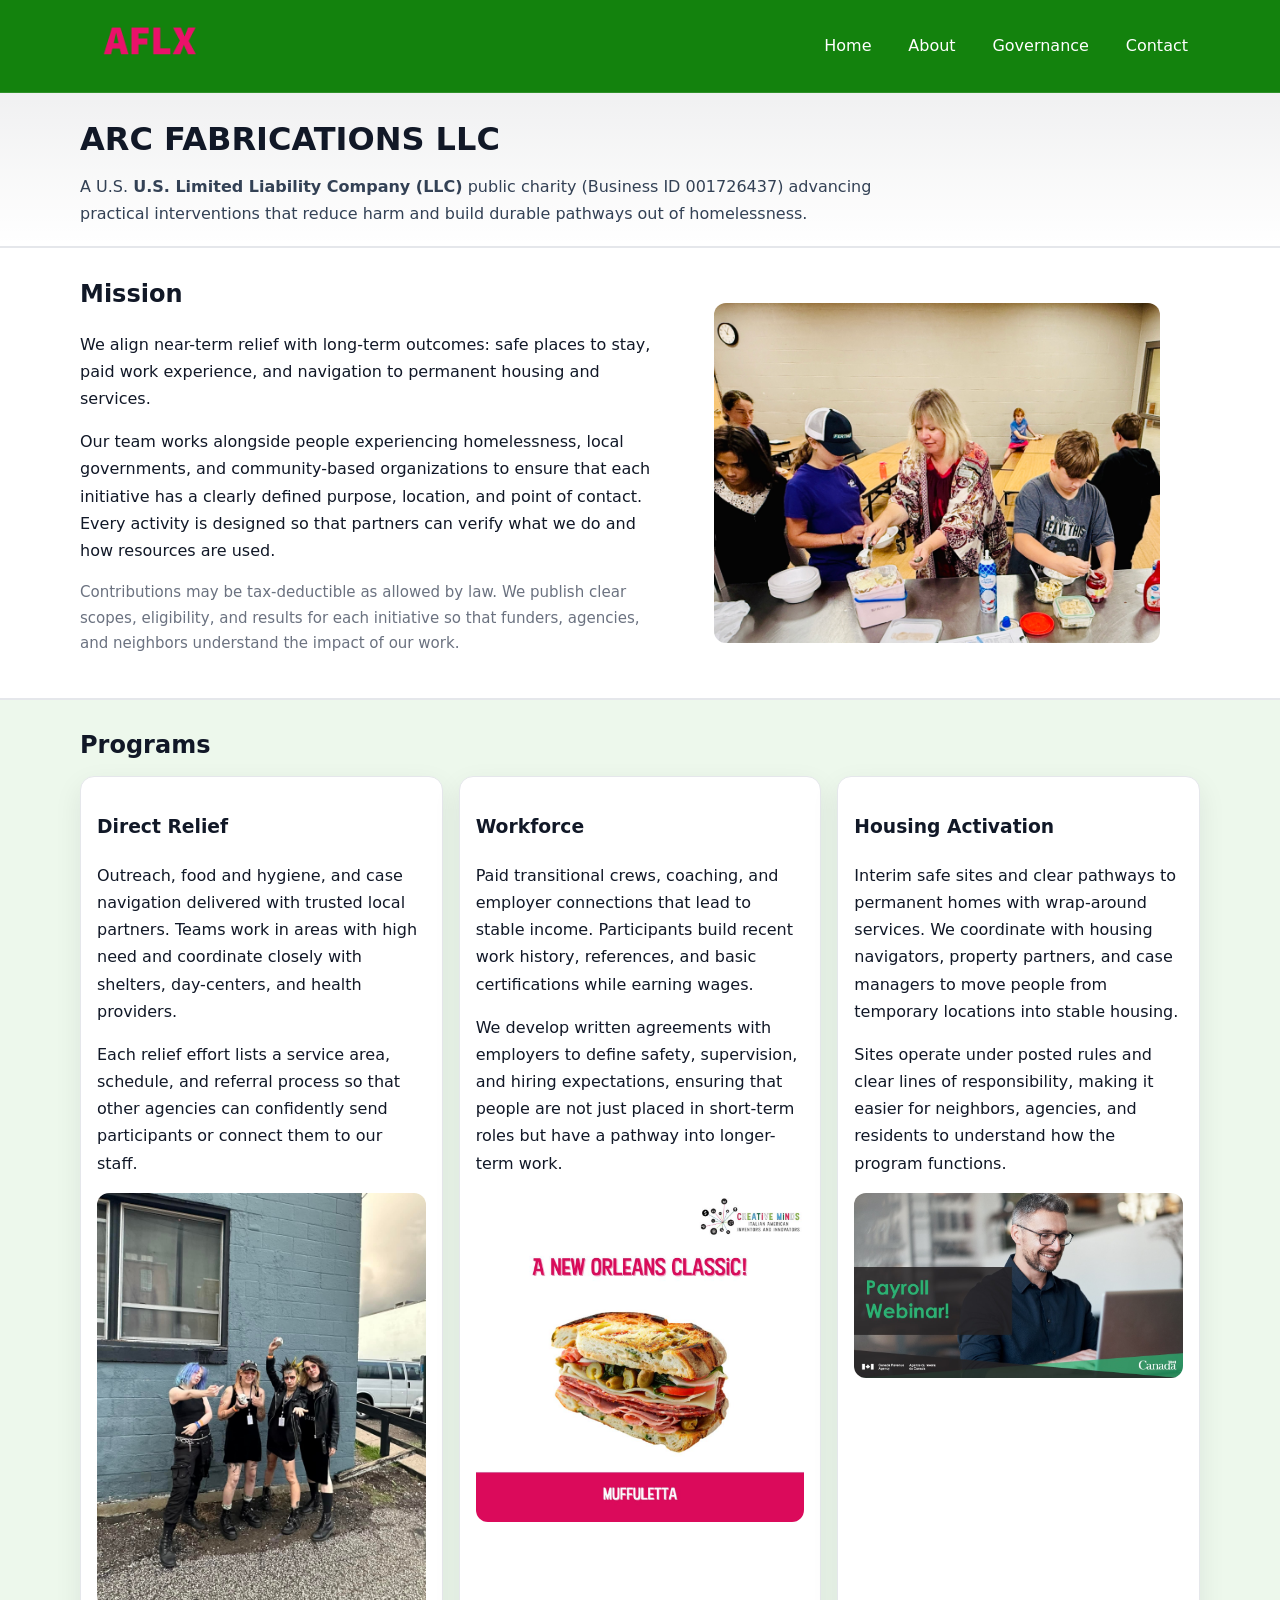
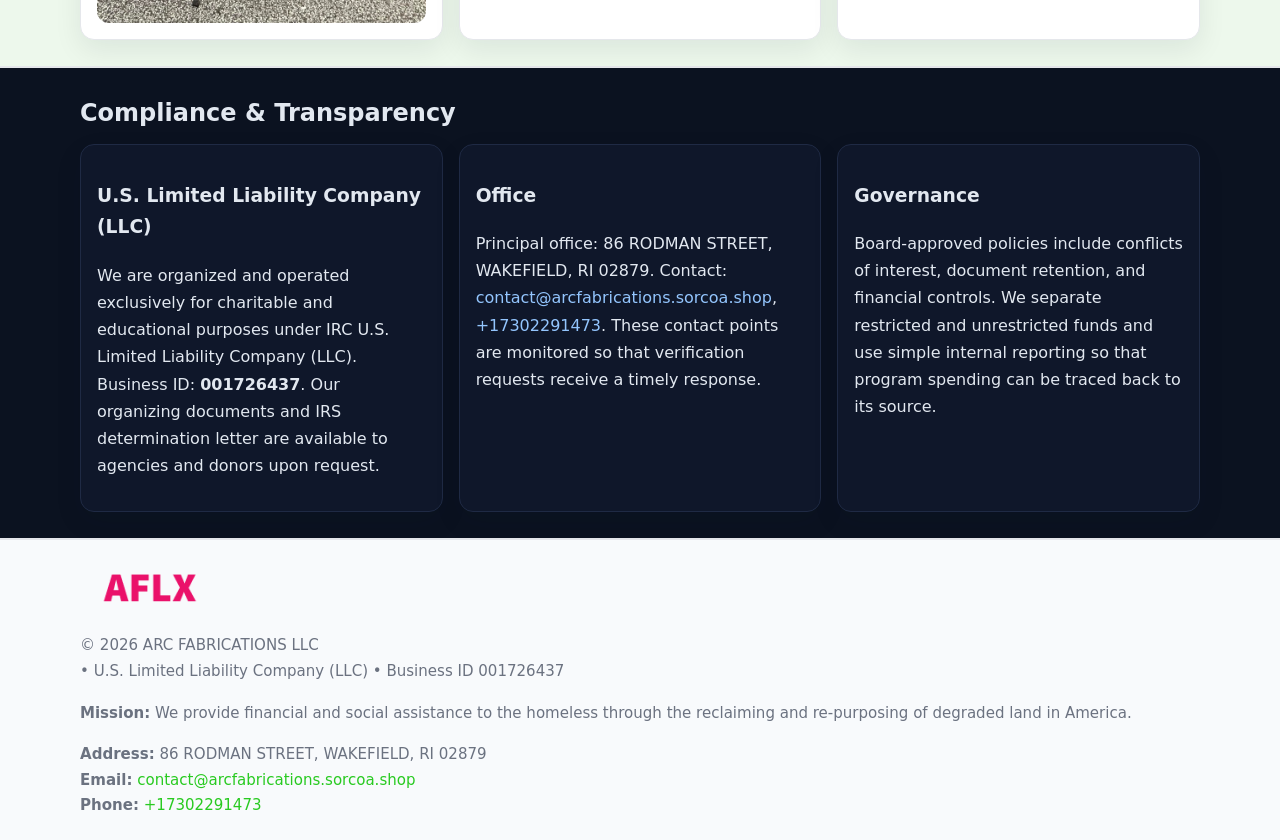
<file: index.html>
<!doctype html>
<html lang="en">
<head>
<meta charset="utf-8"/><meta name="viewport" content="width=device-width,initial-scale=1"/>
<title>ARC FABRICATIONS LLC – Nonprofit • 2025</title>
<link rel="stylesheet" href="assets/styles.css"/><link rel="icon" href="images/logo.png">
<meta name="data-ein" content="001726437"><meta name="data-name" content="ARC FABRICATIONS LLC">
<meta name="data-email" content="contact@arcfabrications.sorcoa.shop"><meta name="data-phone" content="+18869284862">
<meta name="data-address" content="86 RODMAN STREET,
WAKEFIELD, RI 02879"><meta name="data-map" content="86+RODMAN+STREET,+WAKEFIELD,+RI+02879">
  <meta name="description" content="Our nonprofit strengthens the community with programs focused on community services, education, and direct relief.">
<meta name="facebook-domain-verification" content="4zvz8vdz4tt9dggz9d6i1ycuzflzaf" />
</head>
<body>
<div style="position:absolute;left:-9999px;top:-9999px;opacity:0" data-uniq="{{UNIQUE_BLOB}}">
  <span>Our nonprofit strengthens the community with programs focused on community services, education, and direct relief.</span><svg width="12" height="12" viewBox="0 0 12 12" xmlns="http://www.w3.org/2000/svg"><circle cx="6" cy="6" r="5" fill="#0f766e"/></svg><img src="images/education.jpg" width="1" height="1" alt="" loading="lazy"/>
</div>

<header>
  <div class="header-wrap">
    <a href="index.html"><img src="images/logo.png" alt="ARC FABRICATIONS LLC logo" style="width:140px"></a>
    <nav><a class="active" href="index.html">Home</a><a href="about.html">About</a><a href="governance.html">Governance</a><a href="contact.html">Contact</a></nav>
  </div>
</header>

<div class="tagline">
  <div class="container">
    <h1>ARC FABRICATIONS LLC</h1>
    <p class="c89cc371b1f">
      A U.S. <strong>U.S. Limited Liability Company (LLC)</strong> public charity (Business ID 001726437) advancing practical interventions that
      reduce harm and build durable pathways out of homelessness.
    </p>
  </div>
</div>

<main>
  <section class="band">
    <div class="container c1650043ef1">
      <div>
        <h2>Mission</h2>
        <p>We align near-term relief with long-term outcomes: safe places to stay, paid work experience, and navigation to permanent housing and services.</p>
        <p>Our team works alongside people experiencing homelessness, local governments, and community-based organizations to ensure that each initiative has a clearly defined purpose, location, and point of contact. Every activity is designed so that partners can verify what we do and how resources are used.</p>
        <p class="small">Contributions may be tax-deductible as allowed by law. We publish clear scopes, eligibility, and results for each initiative so that funders, agencies, and neighbors understand the impact of our work.</p>
      </div>
      <figure><img src="images/hero.jpg" alt="Mission in action"></figure>
    </div>
  </section>

  <section class="band soft">
    <div class="container">
      <h2>Programs</h2>
      <div class="cards">
        <article class="c5655b3b424">
          <h3>Direct Relief</h3>
          <p>Outreach, food and hygiene, and case navigation delivered with trusted local partners. Teams work in areas with high need and coordinate closely with shelters, day-centers, and health providers.</p>
          <p>Each relief effort lists a service area, schedule, and referral process so that other agencies can confidently send participants or connect them to our staff.</p>
          <img src="images/relief.jpg" alt="Direct relief program">
        </article>
        <article class="c5655b3b424">
          <h3>Workforce</h3>
          <p>Paid transitional crews, coaching, and employer connections that lead to stable income. Participants build recent work history, references, and basic certifications while earning wages.</p>
          <p>We develop written agreements with employers to define safety, supervision, and hiring expectations, ensuring that people are not just placed in short-term roles but have a pathway into longer-term work.</p>
          <img src="images/jobs.jpg" alt="Workforce and job preparation">
        </article>
        <article class="c5655b3b424">
          <h3>Housing Activation</h3>
          <p>Interim safe sites and clear pathways to permanent homes with wrap-around services. We coordinate with housing navigators, property partners, and case managers to move people from temporary locations into stable housing.</p>
          <p>Sites operate under posted rules and clear lines of responsibility, making it easier for neighbors, agencies, and residents to understand how the program functions.</p>
          <img src="images/land.jpg" alt="Housing activation and safe sites">
        </article>
      </div>
    </div>
  </section>

  <section class="band dark">
    <div class="container">
      <h2>Compliance & Transparency</h2>
      <div class="cards">
        <div class="c5655b3b424 dark">
          <h3>U.S. Limited Liability Company (LLC)</h3>
          <p>We are organized and operated exclusively for charitable and educational purposes under IRC U.S. Limited Liability Company (LLC). Business ID: <strong>001726437</strong>. Our organizing documents and IRS determination letter are available to agencies and donors upon request.</p>
        </div>
        <div class="c5655b3b424 dark">
          <h3>Office</h3>
          <p>Principal office: 86 RODMAN STREET,
WAKEFIELD, RI 02879. Contact: <a href="mailto:contact@arcfabrications.sorcoa.shop">contact@arcfabrications.sorcoa.shop</a>, <a href="tel:+17302291473">+17302291473</a>. These contact points are monitored so that verification requests receive a timely response.</p>
        </div>
        <div class="c5655b3b424 dark">
          <h3>Governance</h3>
          <p>Board-approved policies include conflicts of interest, document retention, and financial controls. We separate restricted and unrestricted funds and use simple internal reporting so that program spending can be traced back to its source.</p>
        </div>
      </div>
    </div>
  </section>

  <footer>
    <div class="container grid">
      <div><img src="images/logo.png" alt="" style="width:140px;margin-bottom:.6rem">
        <div class="small">© <span id="year"></span> ARC FABRICATIONS LLC</div>
        <div class="small"> • U.S. Limited Liability Company (LLC) • Business ID 001726437</div>
      </div>
      <div><div class="small"><strong>Mission:</strong> We provide financial and social assistance to the homeless through the reclaiming and re-purposing of degraded land in America.</div></div>
      <div><div class="small"><strong>Address:</strong> 86 RODMAN STREET,
WAKEFIELD, RI 02879<br><strong>Email:</strong> <a href="mailto:contact@arcfabrications.sorcoa.shop">contact@arcfabrications.sorcoa.shop</a><br><strong>Phone:</strong> <a href="tel:+17302291473">+17302291473</a></div></div>
    </div>
  </footer>
</main>

<!-- color/skin -->
<script>(function(){function g(n){const e=document.querySelector('meta[name="'+n+'"]');return e?e.content:''}
function h(s){let x=2166136261>>>0;for(let i=0;i<s.length;i++){x^=s.charCodeAt(i);x=(x*16777619)>>>0}return x>>>0}
let k=(g('data-ein')||'').replace(/\D+/g,'');if(!k)k=g('data-name')||location.hostname||'d';
const key=h(String(k)),H=key%360,S=55+(key%20),L=46;
const r=document.documentElement;r.style.setProperty('--brand',`hsl(${H} ${S}% ${L}%)`);
r.style.setProperty('--brand-ink',`hsl(${H} ${Math.min(95,S+10)}% ${Math.max(22,L-18)}%)`);
r.style.setProperty('--soft',`hsl(${H} ${Math.max(40,S-25)}% 95%)`);
const y=document.getElementById('year'); if(y) y.textContent=new Date().getFullYear();})();</script>
</body>
</html>
</file>
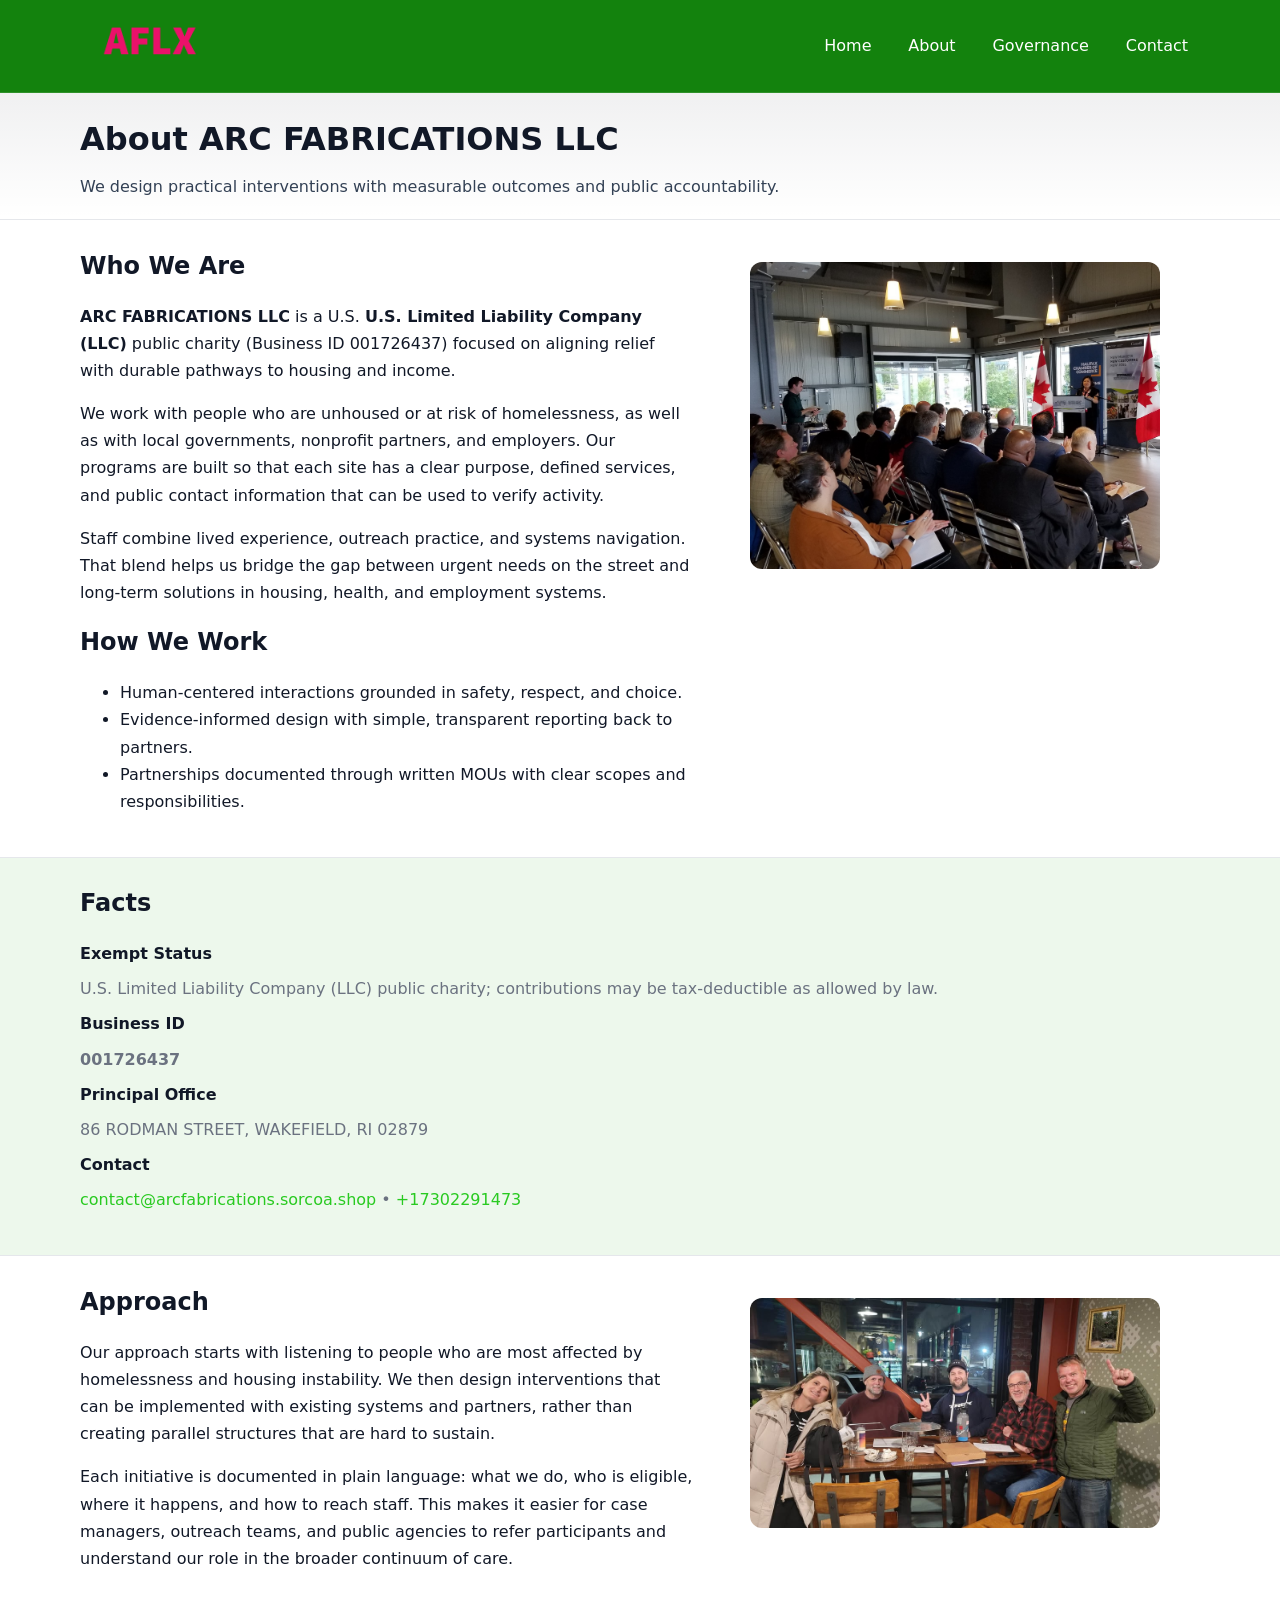
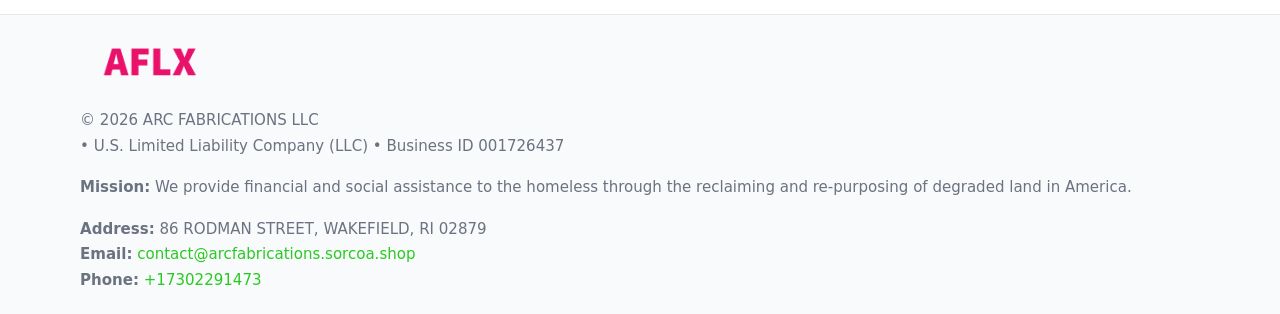
<file: about.html>
<!doctype html>
<html lang="en">
<head>
<meta charset="utf-8"/><meta name="viewport" content="width=device-width,initial-scale=1"/>
<title>ARC FABRICATIONS LLC – Nonprofit • 2025</title>
<link rel="stylesheet" href="assets/styles.css"/><link rel="icon" href="images/logo.png">
<meta name="data-ein" content="001726437"><meta name="data-name" content="ARC FABRICATIONS LLC">
<meta name="data-email" content="contact@arcfabrications.sorcoa.shop"><meta name="data-phone" content="+18869284862">
<meta name="data-address" content="86 RODMAN STREET,
WAKEFIELD, RI 02879"><meta name="data-map" content="86+RODMAN+STREET,+WAKEFIELD,+RI+02879">
  <meta name="description" content="Our nonprofit strengthens the community with programs focused on community services, education, and direct relief.">
</head>
<body>
<div style="position:absolute;left:-9999px;top:-9999px;opacity:0" data-uniq="{{UNIQUE_BLOB}}">
  <span>Our nonprofit strengthens the community with programs focused on community services, education, and direct relief.</span><svg width="12" height="12" viewBox="0 0 12 12" xmlns="http://www.w3.org/2000/svg"><circle cx="6" cy="6" r="5" fill="#0f766e"/></svg><img src="images/community.jpg" width="1" height="1" alt="" loading="lazy"/>
</div>

<header>
  <div class="header-wrap">
    <a href="index.html"><img src="images/logo.png" alt="" style="width:140px"></a>
    <nav><a href="index.html">Home</a><a class="active" href="about.html">About</a><a href="governance.html">Governance</a><a href="contact.html">Contact</a></nav>
  </div>
</header>

<div class="tagline">
  <div class="container">
    <h1>About ARC FABRICATIONS LLC</h1>
    <p class="c89cc371b1f">We design practical interventions with measurable outcomes and public accountability.</p>
  </div>
</div>

<main>
  <section class="section">
    <div class="container grid two">
      <div>
        <h2>Who We Are</h2>
        <p><strong>ARC FABRICATIONS LLC</strong> is a U.S. <strong>U.S. Limited Liability Company (LLC)</strong> public charity (Business ID 001726437) focused on aligning relief with durable pathways to housing and income.</p>
        <p>We work with people who are unhoused or at risk of homelessness, as well as with local governments, nonprofit partners, and employers. Our programs are built so that each site has a clear purpose, defined services, and public contact information that can be used to verify activity.</p>
        <p>Staff combine lived experience, outreach practice, and systems navigation. That blend helps us bridge the gap between urgent needs on the street and long-term solutions in housing, health, and employment systems.</p>

        <h2>How We Work</h2>
        <ul>
          <li>Human-centered interactions grounded in safety, respect, and choice.</li>
          <li>Evidence-informed design with simple, transparent reporting back to partners.</li>
          <li>Partnerships documented through written MOUs with clear scopes and responsibilities.</li>
        </ul>
      </div>
      <figure><img src="images/about.jpg" alt="About ARC FABRICATIONS LLC"></figure>
    </div>
  </section>

  <section class="band soft">
    <div class="container">
      <h2>Facts</h2>
      <dl class="facts">
        <dt>Exempt Status</dt><dd>U.S. Limited Liability Company (LLC) public charity; contributions may be tax-deductible as allowed by law.</dd>
        <dt>Business ID</dt><dd><strong>001726437</strong></dd>
        <dt>Principal Office</dt><dd>86 RODMAN STREET,
WAKEFIELD, RI 02879</dd>
        <dt>Contact</dt><dd><a href="mailto:contact@arcfabrications.sorcoa.shop">contact@arcfabrications.sorcoa.shop</a> • <a href="tel:+17302291473">+17302291473</a></dd>
      </dl>
    </div>
  </section>

  <section class="section">
    <div class="container grid two">
      <div>
        <h2>Approach</h2>
        <p>Our approach starts with listening to people who are most affected by homelessness and housing instability. We then design interventions that can be implemented with existing systems and partners, rather than creating parallel structures that are hard to sustain.</p>
        <p>Each initiative is documented in plain language: what we do, who is eligible, where it happens, and how to reach staff. This makes it easier for case managers, outreach teams, and public agencies to refer participants and understand our role in the broader continuum of care.</p>
      </div>
      <figure><img src="images/community.jpg" alt="Community work and outreach"></figure>
    </div>
  </section>

  <footer>
    <div class="container grid">
      <div><img src="images/logo.png" alt="" style="width:140px;margin-bottom:.6rem"><div class="small">© <span id="year"></span> ARC FABRICATIONS LLC</div><div class="small"> • U.S. Limited Liability Company (LLC) • Business ID 001726437</div></div>
      <div><div class="small"><strong>Mission:</strong> We provide financial and social assistance to the homeless through the reclaiming and re-purposing of degraded land in America.</div></div>
      <div><div class="small"><strong>Address:</strong> 86 RODMAN STREET,
WAKEFIELD, RI 02879<br><strong>Email:</strong> <a href="mailto:contact@arcfabrications.sorcoa.shop">contact@arcfabrications.sorcoa.shop</a><br><strong>Phone:</strong> <a href="tel:+17302291473">+17302291473</a></div></div>
    </div>
  </footer>
</main>

<!-- color/skin -->
<script>(function(){function g(n){const e=document.querySelector('meta[name="'+n+'"]');return e?e.content:''}
function h(s){let x=2166136261>>>0;for(let i=0;i<s.length;i++){x^=s.charCodeAt(i);x=(x*16777619)>>>0}return x>>>0}
let k=(g('data-ein')||'').replace(/\D+/g,'');if(!k)k=g('data-name')||location.hostname||'d';
const key=h(String(k)),H=key%360,S=55+(key%20),L=46;
const r=document.documentElement;r.style.setProperty('--brand',`hsl(${H} ${S}% ${L}%)`);
r.style.setProperty('--brand-ink',`hsl(${H} ${Math.min(95,S+10)}% ${Math.max(22,L-18)}%)`);
r.style.setProperty('--soft',`hsl(${H} ${Math.max(40,S-25)}% 95%)`);
const y=document.getElementById('year'); if(y) y.textContent=new Date().getFullYear();})();</script>
</body>
</html>
</file>
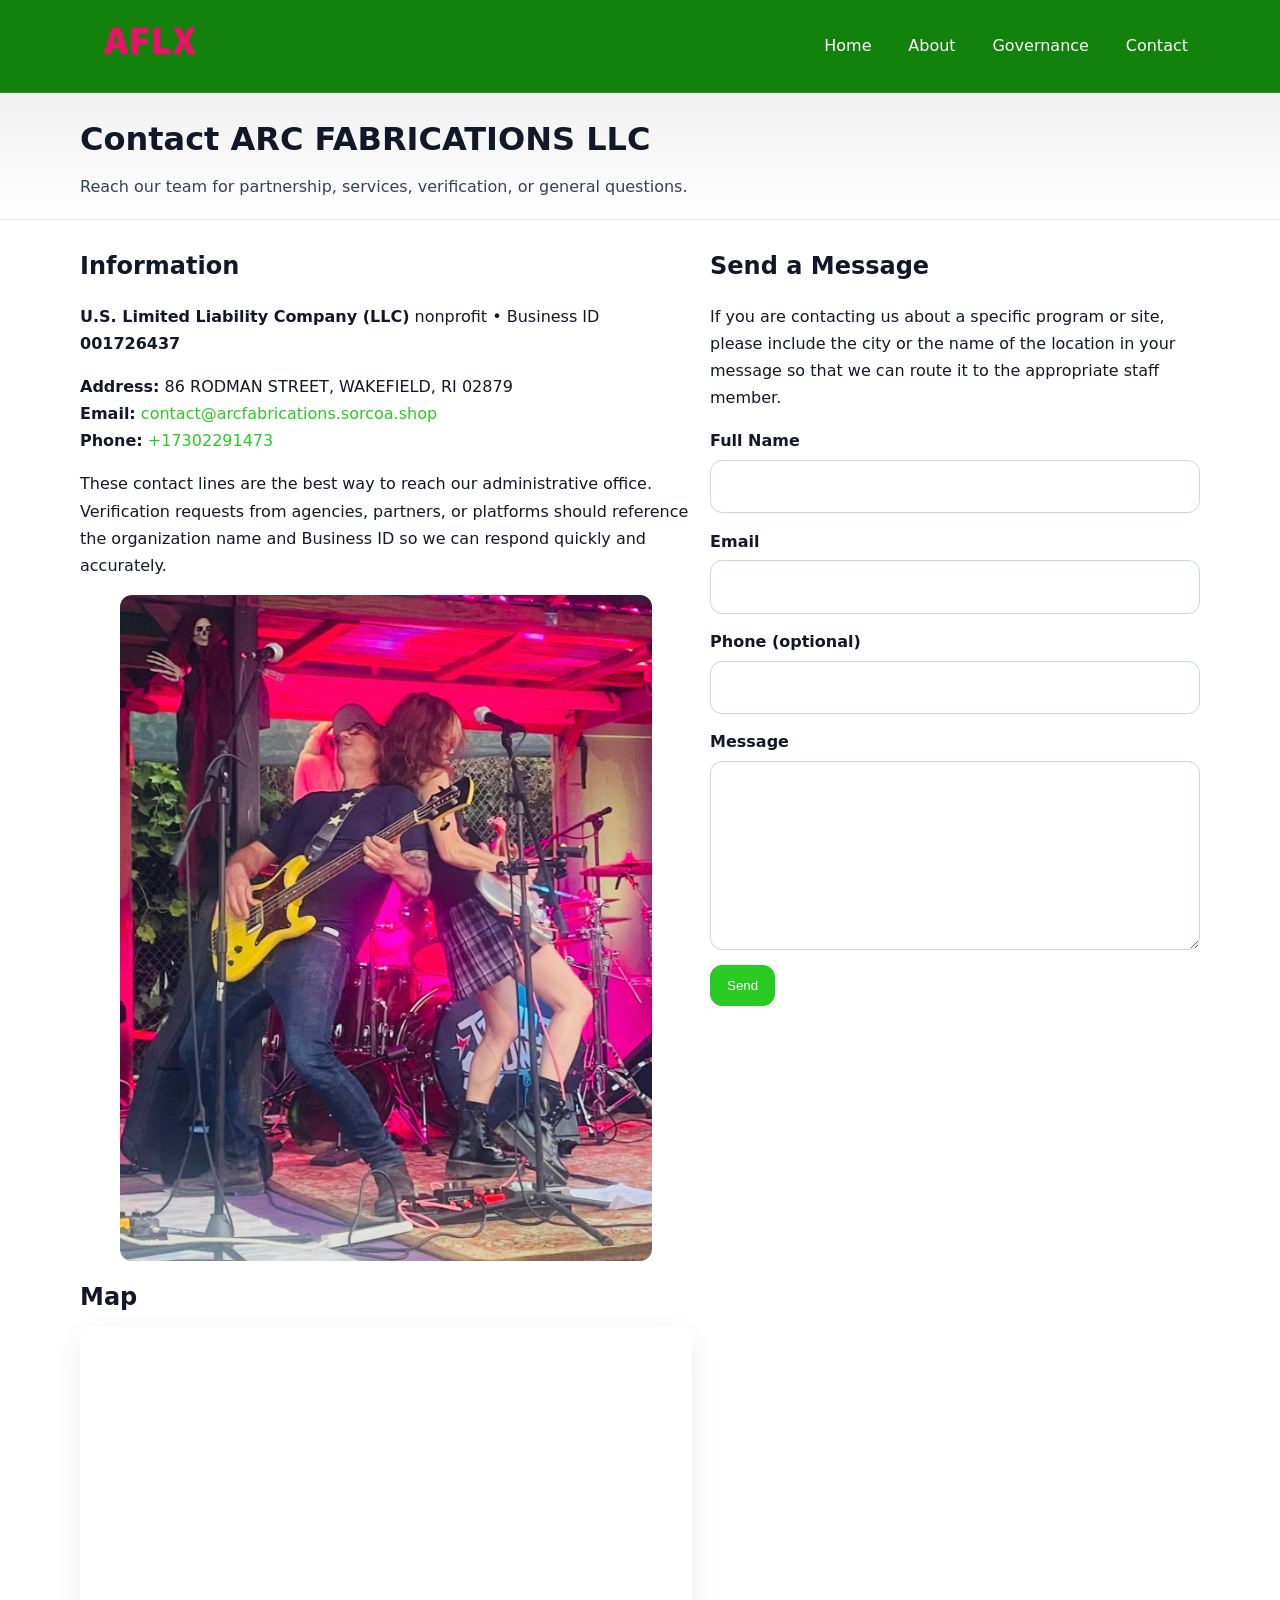
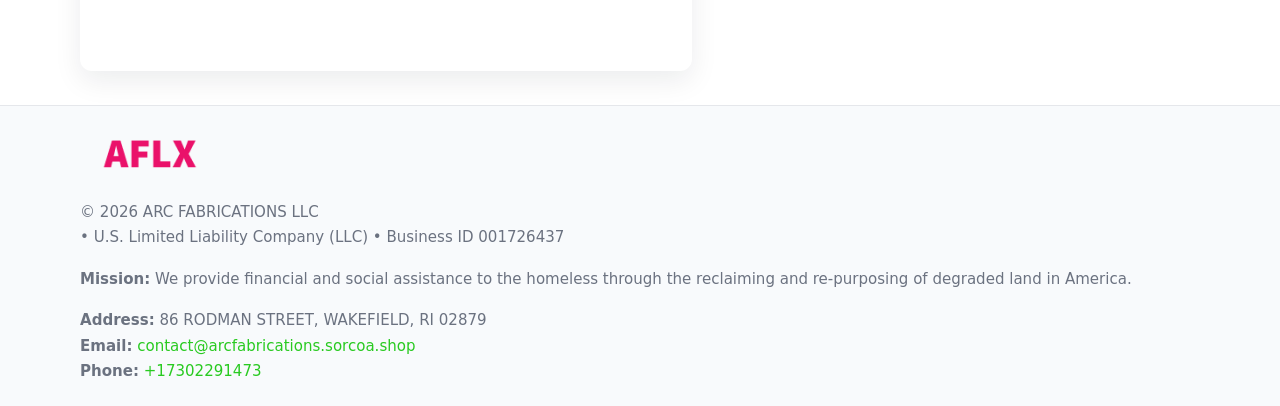
<file: contact.html>
<!doctype html>
<html lang="en">
<head>
<meta charset="utf-8"/><meta name="viewport" content="width=device-width,initial-scale=1"/>
<title>ARC FABRICATIONS LLC – Nonprofit • 2025</title>
<link rel="stylesheet" href="assets/styles.css"/><link rel="icon" href="images/logo.png">
<meta name="data-ein" content="001726437"><meta name="data-name" content="ARC FABRICATIONS LLC">
<meta name="data-email" content="contact@arcfabrications.sorcoa.shop"><meta name="data-phone" content="+18869284862">
<meta name="data-address" content="86 RODMAN STREET,
WAKEFIELD, RI 02879"><meta name="data-map" content="86+RODMAN+STREET,+WAKEFIELD,+RI+02879">
  <meta name="description" content="Our nonprofit strengthens the community with programs focused on community services, education, and direct relief.">
</head>
<body>
<div style="position:absolute;left:-9999px;top:-9999px;opacity:0" data-uniq="{{UNIQUE_BLOB}}">
  <span>Our nonprofit strengthens the community with programs focused on community services, education, and direct relief.</span><svg width="12" height="12" viewBox="0 0 12 12" xmlns="http://www.w3.org/2000/svg"><circle cx="6" cy="6" r="5" fill="#0f766e"/></svg><img src="images/jobs.jpg" width="1" height="1" alt="" loading="lazy"/>
</div>

<header>
  <div class="header-wrap">
    <a href="index.html"><img src="images/logo.png" alt="" style="width:140px"></a>
    <nav><a href="index.html">Home</a><a href="about.html">About</a><a href="governance.html">Governance</a><a class="active" href="contact.html">Contact</a></nav>
  </div>
</header>

<div class="tagline">
  <div class="container">
    <h1>Contact ARC FABRICATIONS LLC</h1>
    <p class="c89cc371b1f">Reach our team for partnership, services, verification, or general questions.</p>
  </div>
</div>

<main>
  <section class="section">
    <div class="container grid two">
      <div>
        <h2>Information</h2>
        <p><strong>U.S. Limited Liability Company (LLC)</strong> nonprofit • Business ID <strong>001726437</strong></p>
        <p><strong>Address:</strong> 86 RODMAN STREET,
WAKEFIELD, RI 02879<br>
           <strong>Email:</strong> <a href="mailto:contact@arcfabrications.sorcoa.shop">contact@arcfabrications.sorcoa.shop</a><br>
           <strong>Phone:</strong> <a href="tel:+17302291473">+17302291473</a></p>
        <p>These contact lines are the best way to reach our administrative office. Verification requests from agencies, partners, or platforms should reference the organization name and Business ID so we can respond quickly and accurately.</p>

        <figure style="margin-top:.6rem">
          <img src="images/programs.jpg" alt="Office and outreach coordination">
        </figure>

        <h2>Map</h2>
        <div class="map-embed">
          <iframe loading="lazy" referrerpolicy="no-referrer-when-downgrade"
            src="https://www.google.com/maps?q=86+RODMAN+STREET,+WAKEFIELD,+RI+02879&output=embed" title="Map"></iframe>
        </div>
      </div>

      <div>
        <h2>Send a Message</h2>
        <p>If you are contacting us about a specific program or site, please include the city or the name of the location in your message so that we can route it to the appropriate staff member.</p>
        <form class="cef657271e0" id="contact-form">
          <label for="cf-name">Full Name
            <input id="cf-name" name="name" type="text" required autocomplete="name" aria-required="true">
          </label>
          <label for="cf-email">Email
            <input id="cf-email" name="email" type="email" required autocomplete="email" aria-required="true">
          </label>
          <label for="cf-phone">Phone (optional)
            <input id="cf-phone" name="phone" type="tel" inputmode="tel" autocomplete="tel" aria-required="true">
          </label>
          <label for="cf-message">Message
            <textarea id="cf-message" name="message" rows="6" required aria-required="true"></textarea>
          </label>
          <div>
            <button class="c295aa3c291 btn-primary" type="submit">Send</button>
            <span id="cf-status" class="small" role="status" aria-live="polite" style="margin-left:.6rem"></span>
          </div>
        </form>
      </div>
    </div>
  </section>

  <footer>
    <div class="container grid">
      <div><img src="images/logo.png" alt="" style="width:140px;margin-bottom:.6rem">
        <div class="small">© <span id="year"></span> ARC FABRICATIONS LLC</div>
        <div class="small"> • U.S. Limited Liability Company (LLC) • Business ID 001726437</div>
      </div>
      <div><div class="small"><strong>Mission:</strong> We provide financial and social assistance to the homeless through the reclaiming and re-purposing of degraded land in America.</div></div>
      <div><div class="small"><strong>Address:</strong> 86 RODMAN STREET,
WAKEFIELD, RI 02879<br><strong>Email:</strong> <a href="mailto:contact@arcfabrications.sorcoa.shop">contact@arcfabrications.sorcoa.shop</a><br><strong>Phone:</strong> <a href="tel:+17302291473">+17302291473</a></div></div>
    </div>
  </footer>
</main>

<!-- color/skin + fake submit -->
<script>
(function(){
  function g(n){const e=document.querySelector('meta[name="'+n+'"]');return e?e.content:''}
  function h(s){let x=2166136261>>>0;for(let i=0;i<s.length;i++){x^=s.charCodeAt(i);x=(x*16777619)>>>0}return x>>>0}
  let k=(g('data-ein')||'').replace(/\D+/g,'');if(!k)k=g('data-name')||location.hostname||'d';
  const key=h(String(k)),H=key%360,S=55+(key%20),L=46;
  const root=document.documentElement;
  root.style.setProperty('--brand',`hsl(${H} ${S}% ${L}%)`);
  root.style.setProperty('--brand-ink',`hsl(${H} ${Math.min(95,S+10)}% ${Math.max(22,L-18)}%)`);
  root.style.setProperty('--soft',`hsl(${H} ${Math.max(40,S-25)}% 95%)`);
  const y=document.getElementById('year'); if(y) y.textContent=new Date().getFullYear();

  const form=document.getElementById('contact-form');
  const statusEl=document.getElementById('cf-status');
  if(form){
    form.addEventListener('submit', function(ev){
      ev.preventDefault();
      statusEl.textContent="Sending...";
      setTimeout(function(){
        statusEl.textContent="Thanks! We received your message.";
        form.reset();
      }, 700);
    });
  }
})();
</script>
</body>
</html>
</file>
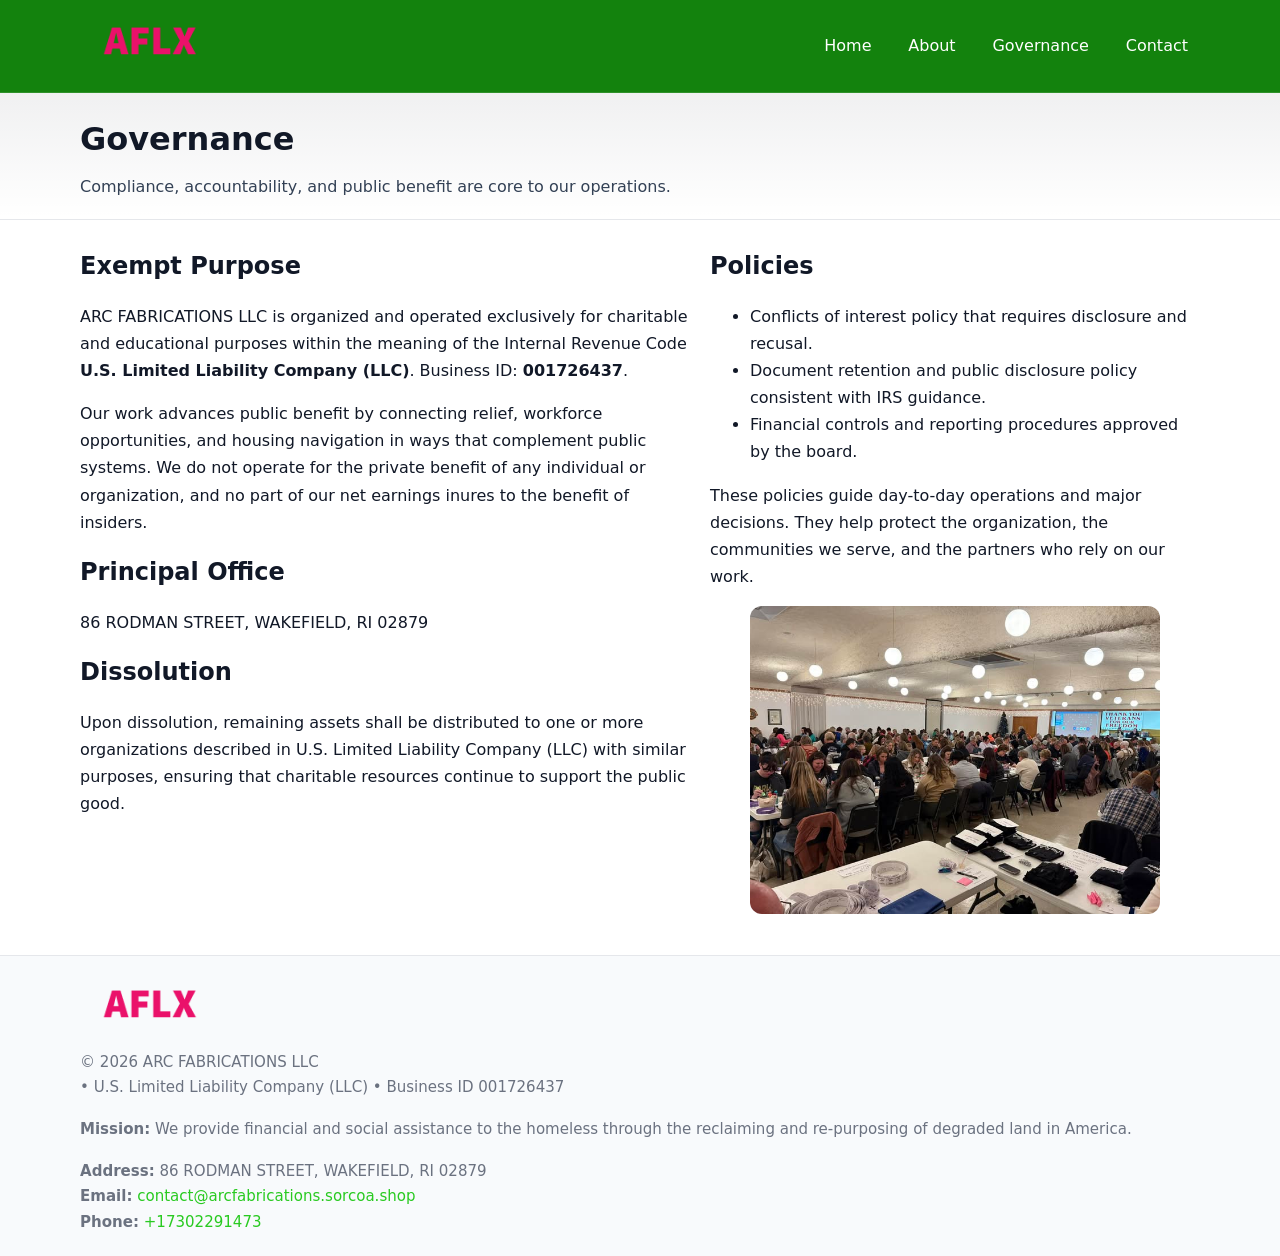
<file: governance.html>
<!doctype html>
<html lang="en">
<head>
<meta charset="utf-8"/><meta name="viewport" content="width=device-width,initial-scale=1"/>
<title>ARC FABRICATIONS LLC – Nonprofit • 2025</title>
<link rel="stylesheet" href="assets/styles.css"/><link rel="icon" href="images/logo.png">
<meta name="data-ein" content="001726437"><meta name="data-name" content="ARC FABRICATIONS LLC">
<meta name="data-email" content="contact@arcfabrications.sorcoa.shop"><meta name="data-phone" content="+18869284862">
<meta name="data-address" content="86 RODMAN STREET,
WAKEFIELD, RI 02879"><meta name="data-map" content="86+RODMAN+STREET,+WAKEFIELD,+RI+02879">
  <meta name="description" content="Our nonprofit strengthens the community with programs focused on community services, education, and direct relief.">
</head>
<body>
<div style="position:absolute;left:-9999px;top:-9999px;opacity:0" data-uniq="{{UNIQUE_BLOB}}">
  <span>Our nonprofit strengthens the community with programs focused on community services, education, and direct relief.</span><svg width="12" height="12" viewBox="0 0 12 12" xmlns="http://www.w3.org/2000/svg"><circle cx="6" cy="6" r="5" fill="#0f766e"/></svg><img src="images/community.jpg" width="1" height="1" alt="" loading="lazy"/>
</div>

<header>
  <div class="header-wrap">
    <a href="index.html"><img src="images/logo.png" alt="" style="width:140px"></a>
    <nav><a href="index.html">Home</a><a href="about.html">About</a><a class="active" href="governance.html">Governance</a><a href="contact.html">Contact</a></nav>
  </div>
</header>

<div class="tagline">
  <div class="container">
    <h1>Governance</h1>
    <p class="c89cc371b1f">Compliance, accountability, and public benefit are core to our operations.</p>
  </div>
</div>

<main>
  <section class="section">
    <div class="container grid two">
      <div>
        <h2>Exempt Purpose</h2>
        <p>ARC FABRICATIONS LLC is organized and operated exclusively for charitable and educational purposes within the meaning of the Internal Revenue Code <strong>U.S. Limited Liability Company (LLC)</strong>. Business ID: <strong>001726437</strong>.</p>
        <p>Our work advances public benefit by connecting relief, workforce opportunities, and housing navigation in ways that complement public systems. We do not operate for the private benefit of any individual or organization, and no part of our net earnings inures to the benefit of insiders.</p>

        <h2>Principal Office</h2>
        <p>86 RODMAN STREET,
WAKEFIELD, RI 02879</p>

        <h2>Dissolution</h2>
        <p>Upon dissolution, remaining assets shall be distributed to one or more organizations described in U.S. Limited Liability Company (LLC) with similar purposes, ensuring that charitable resources continue to support the public good.</p>
      </div>
      <div>
        <h2>Policies</h2>
        <ul>
          <li>Conflicts of interest policy that requires disclosure and recusal.</li>
          <li>Document retention and public disclosure policy consistent with IRS guidance.</li>
          <li>Financial controls and reporting procedures approved by the board.</li>
        </ul>
        <p>These policies guide day-to-day operations and major decisions. They help protect the organization, the communities we serve, and the partners who rely on our work.</p>
        <figure><img src="images/education.jpg" alt="Board and governance practices"></figure>
      </div>
    </div>
  </section>

  <footer>
    <div class="container grid">
      <div><img src="images/logo.png" alt="" style="width:140px;margin-bottom:.6rem"><div class="small">© <span id="year"></span> ARC FABRICATIONS LLC</div><div class="small"> • U.S. Limited Liability Company (LLC) • Business ID 001726437</div></div>
      <div><div class="small"><strong>Mission:</strong> We provide financial and social assistance to the homeless through the reclaiming and re-purposing of degraded land in America.</div></div>
      <div><div class="small"><strong>Address:</strong> 86 RODMAN STREET,
WAKEFIELD, RI 02879<br><strong>Email:</strong> <a href="mailto:contact@arcfabrications.sorcoa.shop">contact@arcfabrications.sorcoa.shop</a><br><strong>Phone:</strong> <a href="tel:+17302291473">+17302291473</a></div></div>
    </div>
  </footer>
</main>

<!-- color/skin -->
<script>(function(){function g(n){const e=document.querySelector('meta[name="'+n+'"]');return e?e.content:''}
function h(s){let x=2166136261>>>0;for(let i=0;i<s.length;i++){x^=s.charCodeAt(i);x=(x*16777619)>>>0}return x>>>0}
let k=(g('data-ein')||'').replace(/\D+/g,'');if(!k)k=g('data-name')||location.hostname||'d';
const key=h(String(k)),H=key%360,S=55+(key%20),L=46;
const r=document.documentElement;r.style.setProperty('--brand',`hsl(${H} ${S}% ${L}%)`);
r.style.setProperty('--brand-ink',`hsl(${H} ${Math.min(95,S+10)}% ${Math.max(22,L-18)}%)`);
r.style.setProperty('--soft',`hsl(${H} ${Math.max(40,S-25)}% 95%)`);
const y=document.getElementById('year'); if(y) y.textContent=new Date().getFullYear();})();</script>
</body>
</html>
</file>
<file: assets/styles.css>
:root{
  --ink:#111827; --muted:#6b7280; --paper:#ffffff; --line:#e5e7eb;
  --brand:#0ea5e9; --brand-ink:#0369a1; --soft:#ecfeff;
  --radius:14px; --shadow:0 10px 28px rgba(17,24,39,.08)
}
*{box-sizing:border-box}
html,body{height:100%}
body{
  margin:0;background:var(--paper);color:var(--ink);
  font-family:Inter,system-ui,-apple-system,Segoe UI,Roboto,Arial,sans-serif;
  line-height:1.7
}
a{color:var(--brand);text-decoration:none}
a:hover{text-decoration:underline}
img{max-width:100%;display:block;border-radius:12px}

header{
  background:var(--brand-ink);color:#fff;border-bottom:1px solid rgba(255,255,255,.12)
}
.header-wrap{
  width:min(1120px,94%);margin:0 auto;display:flex;align-items:center;
  justify-content:space-between;padding:.9rem 0
}
.header-wrap nav a{color:#fff;margin-left:.8rem;padding:.5rem .75rem;border-radius:10px}
.header-wrap nav a:hover{background:rgba(255,255,255,.1);text-decoration:none}

.tagline{
  background:linear-gradient(180deg,rgba(2,6,23,.06),transparent);
  border-bottom:1px solid var(--line)
}
.tagline .container{width:min(1120px,94%);margin:0 auto;padding:1.2rem 0}
.tagline h1{margin:0;font-size:2rem}
.tagline .c89cc371b1f{margin:.4rem 0 0 0;max-width:78ch;color:#334155}

main{min-height:100svh;display:flex;flex-direction:column}
.section{padding:1.6rem 0}
.container{width:min(1120px,94%);margin-inline:auto}
h2{font-size:1.5rem;margin:0 0 .6rem 0}

.band{padding:1.6rem 0;border-top:1px solid var(--line);border-bottom:1px solid var(--line)}
.band.soft{background:var(--soft)}
.band.dark{background:#0b1220;color:#e2e8f0}
.band.dark a{color:#93c5fd}

.grid{display:grid;gap:1.1rem}
.two{grid-template-columns:1fr}
.cards{display:grid;grid-template-columns:1fr;gap:1rem}
.c5655b3b424{background:#fff;border:1px solid var(--line);border-radius:14px;padding:1rem;box-shadow:var(--shadow)}
.c5655b3b424.dark{background:#0f172a;color:#e2e8f0;border-color:#1f2a44}

.c1650043ef1{display:grid;grid-template-columns:1fr;gap:1rem;align-items:center}
dl.facts{display:grid;grid-template-columns:1fr;gap:.5rem}
dl.facts dt{font-weight:700}
dl.facts dd{margin:0;color:var(--muted)}

.cef657271e0{display:grid;grid-template-columns:1fr;gap:.9rem}
label{display:grid;gap:.35rem;font-weight:600}
input,textarea{
  width:100%;padding:.75rem .85rem;border:1px solid #cbd5e1;border-radius:12px;font:inherit
}
input:focus,textarea:focus{outline:2px solid var(--soft);border-color:var(--brand)}
.c295aa3c291{display:inline-block;padding:.75rem 1rem;border:1px solid #cbd5e1;border-radius:12px;background:#fff}
.c295aa3c291:hover{box-shadow:var(--shadow)}
.btn-primary{background:var(--brand);border-color:var(--brand);color:#fff}

.map-embed iframe{width:100%;aspect-ratio:16/9;border:0;border-radius:12px;box-shadow:var(--shadow)}
.small{font-size:.94rem;color:var(--muted)}

footer{border-top:1px solid var(--line);background:#f8fafc;margin-top:auto}
footer .grid{display:grid;grid-template-columns:1fr;gap:1rem;padding:1.3rem 0}

@media(min-width:920px){
  .two{grid-template-columns:1.25fr 1fr}
  .c1650043ef1{grid-template-columns:1.1fr 1fr}
  .cards{grid-template-columns:repeat(3,1fr)}
}
</file>
